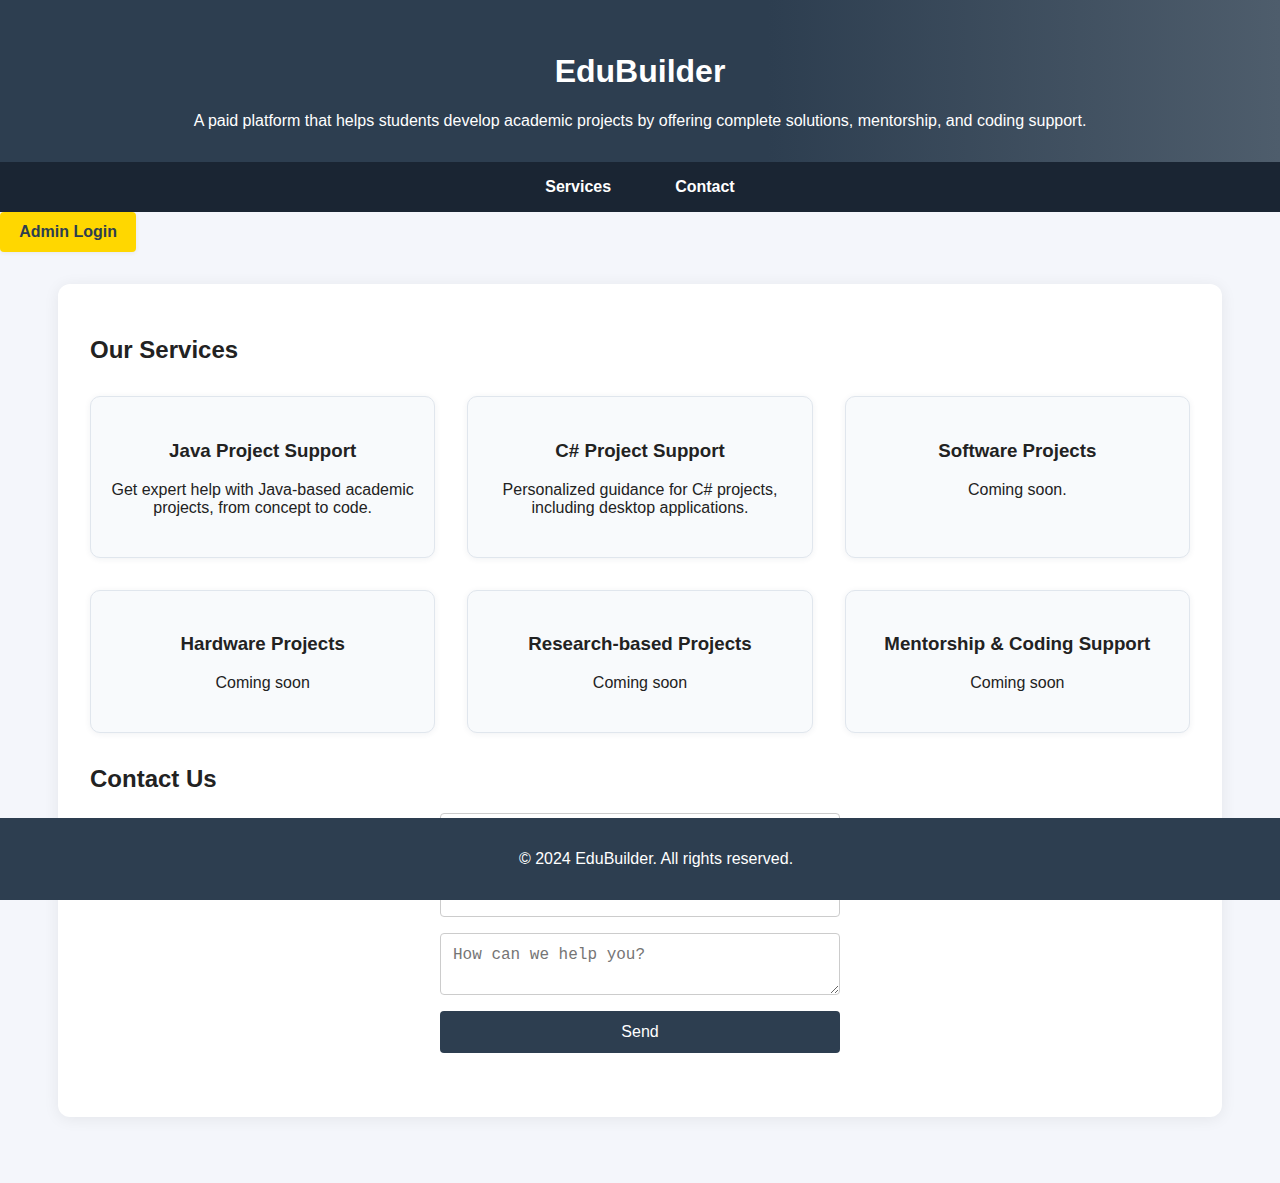
<file: frontend/index.html>
<!DOCTYPE html>
<html lang="en">
<head>
    <meta charset="UTF-8">
    <meta name="viewport" content="width=device-width, initial-scale=1.0">
    <title>EduBuilder</title>
    <link rel="stylesheet" href="style.css">
</head>
<body>
    <header>
        <h1>EduBuilder</h1>
        <p>A paid platform that helps students develop academic projects by offering complete solutions, mentorship, and coding support.</p>
    </header>
    <nav>
        <ul>
            <li><a href="#services" class="nav-link" id="services-link">Services</a></li>
            <li><a href="#contact" class="nav-link" id="contact-link">Contact</a></li>
        </ul>
        <a href="admin.html" class="admin-btn">Admin Login</a>
    </nav>
    <main>
        <section id="services">
            <h2>Our Services</h2>
            <div class="services-grid">
                <div class="service-card">
                    <h3>Java Project Support</h3>
                    <p>Get expert help with Java-based academic projects, from concept to code.</p>
                </div>
                <div class="service-card">
                    <h3>C# Project Support</h3>
                    <p>Personalized guidance for C# projects, including desktop applications.</p>
                </div>
                <div class="service-card">
                    <h3>Software Projects</h3>
                    <p>Coming soon.</p>
                </div>
                <div class="service-card">
                    <h3>Hardware Projects</h3>
                    <p>Coming soon</p>
                </div>
                <div class="service-card">
                    <h3>Research-based Projects</h3>
                    <p>Coming soon</p>
                </div>
                <div class="service-card">
                    <h3>Mentorship & Coding Support</h3>
                    <p>Coming soon</p>
                </div>
            </div>
        </section>
        <section id="contact">
            <h2>Contact Us</h2>
            <form id="contact-form">
                <input type="text" placeholder="Your Name" required>
                <input type="email" placeholder="Your Email" required>
                <textarea placeholder="How can we help you?" required></textarea>
                <button type="submit">Send</button>
            </form>
        </section>
    </main>
    <footer>
        <p>&copy; 2024 EduBuilder. All rights reserved.</p>
    </footer>
    <script src="script.js"></script>
</body>
</html>
</file>
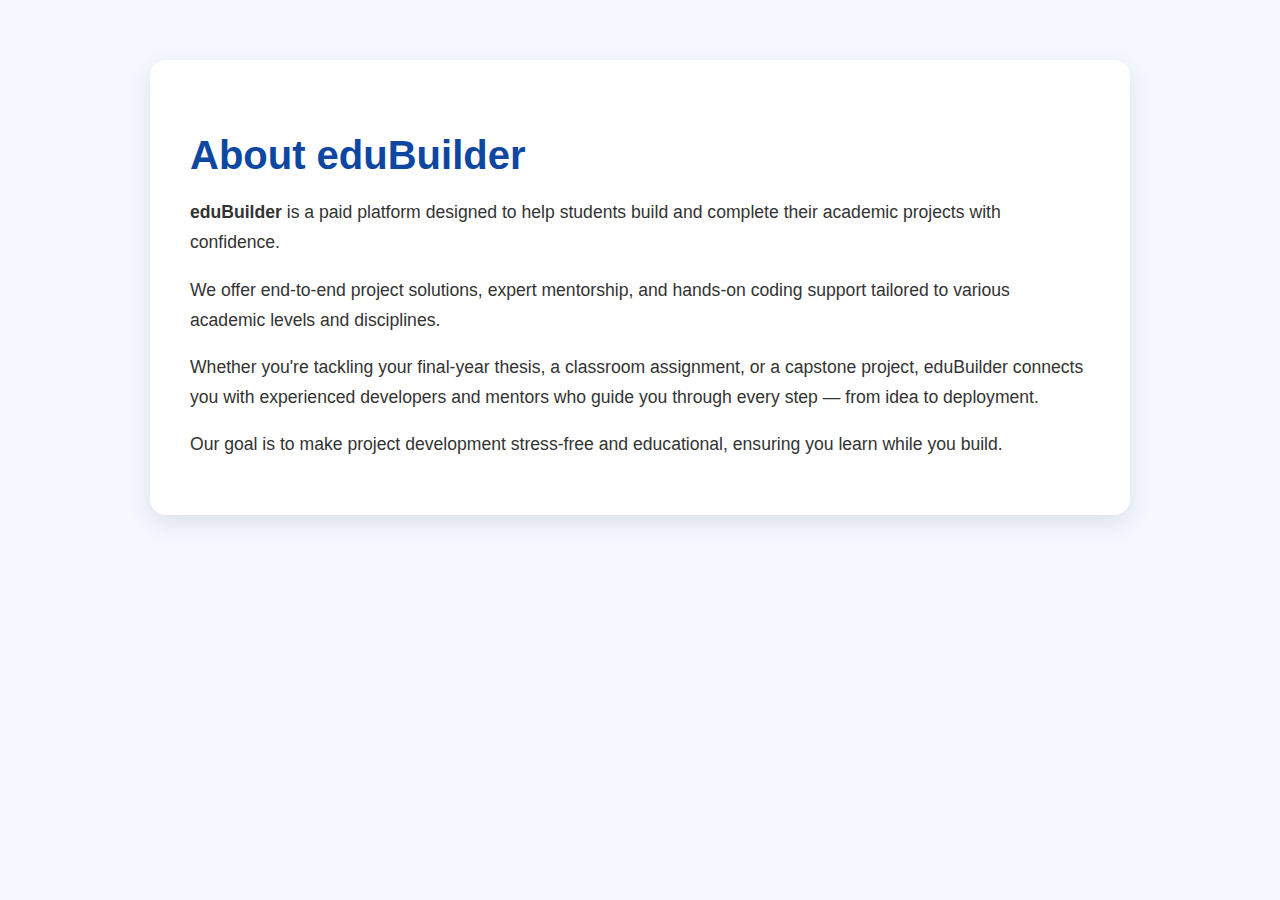
<file: frontend/about.html>
<!DOCTYPE html>
<html lang="en">
<head>
  <meta charset="UTF-8" />
  <meta name="viewport" content="width=device-width, initial-scale=1.0"/>
  <title>About eduBuilder</title>
  <style>
    body {
      font-family: 'Segoe UI', Tahoma, Geneva, Verdana, sans-serif;
      margin: 0;
      padding: 0;
      background-color: #f5f8fe;
      color: #333;
    }

    .about-section {
      max-width: 900px;
      margin: 60px auto;
      background-color: #ffffff;
      padding: 40px;
      border-radius: 16px;
      box-shadow: 0 8px 25px rgba(0, 0, 0, 0.1);
    }

    .about-section h2 {
      font-size: 2.5rem;
      margin-bottom: 20px;
      color: #0d47a1;
    }

    .about-section p {
      font-size: 1.1rem;
      line-height: 1.7;
      margin-bottom: 15px;
    }

    @media (max-width: 600px) {
      .about-section {
        padding: 25px;
      }

      .about-section h2 {
        font-size: 2rem;
      }

      .about-section p {
        font-size: 1rem;
      }
    }
  </style>
</head>
<body>

  <section class="about-section">
    <h2>About eduBuilder</h2>
    <p><strong>eduBuilder</strong> is a paid platform designed to help students build and complete their academic projects with confidence.</p>
    <p>We offer end-to-end project solutions, expert mentorship, and hands-on coding support tailored to various academic levels and disciplines.</p>
    <p>Whether you're tackling your final-year thesis, a classroom assignment, or a capstone project, eduBuilder connects you with experienced developers and mentors who guide you through every step — from idea to deployment.</p>
    <p>Our goal is to make project development stress-free and educational, ensuring you learn while you build.</p>
  </section>

</body>
</html>
</file>
<file: frontend/style.css>
body {
    font-family: 'Segoe UI', Arial, sans-serif;
    margin: 0;
    padding: 0;
    background: #f4f6fb;
    color: #222;
    min-height: 100vh;
    box-sizing: border-box;
}
header {
    background: linear-gradient(90deg, #2d3e50 60%, #4e5d6c 100%);
    color: #fff;
    padding: 2rem 1rem 1rem 1rem;
    text-align: center;
}
nav ul {
    display: flex;
    justify-content: center;
    list-style: none;
    padding: 0;
    background: #1a2533;
    margin: 0;
    flex-wrap: wrap;
}
nav ul li {
    margin: 0 1rem;
}
nav ul li a {
    color: #fff;
    text-decoration: none;
    font-weight: bold;
    padding: 1rem;
    display: block;
    transition: background 0.2s, color 0.2s;
    border-radius: 4px;
}
nav ul li a:hover, nav ul li a.active {
    background: #34495e;
    color: #ffd700;
}
.admin-btn {
    background: #ffd700;
    color: #2d3e50;
    font-weight: bold;
    padding: 0.7rem 1.2rem;
    border-radius: 4px;
    text-decoration: none;
    margin-left: auto;
    margin-right: 1.5rem;
    transition: background 0.2s, color 0.2s;
    display: inline-block;
    box-shadow: 0 1px 4px rgba(44,62,80,0.07);
}
.admin-btn:hover {
    background: #ffe066;
    color: #1a2533;
}
main {
    max-width: 1100px;
    margin: 2rem auto 4rem auto;
    background: #fff;
    padding: 2rem;
    border-radius: 12px;
    box-shadow: 0 2px 16px rgba(0,0,0,0.07);
}
.services-grid {
    display: grid;
    grid-template-columns: repeat(auto-fit, minmax(260px, 1fr));
    gap: 2rem;
    margin-top: 2rem;
}
.service-card {
    background: #f8fafc;
    border-radius: 10px;
    box-shadow: 0 1px 6px rgba(44,62,80,0.07);
    padding: 1.5rem 1rem;
    text-align: center;
    transition: transform 0.2s, box-shadow 0.2s;
    border: 1px solid #e0e6ed;
}
.service-card:hover {
    transform: translateY(-6px) scale(1.03);
    box-shadow: 0 4px 18px rgba(44,62,80,0.13);
    border-color: #bfc9d1;
}
section {
    margin-bottom: 2rem;
}
form {
    display: flex;
    flex-direction: column;
    gap: 1rem;
    max-width: 400px;
    margin: 0 auto;
}
input, textarea {
    padding: 0.75rem;
    border: 1px solid #ccc;
    border-radius: 4px;
    font-size: 1rem;
    resize: vertical;
}
button {
    background: #2d3e50;
    color: #fff;
    border: none;
    padding: 0.75rem;
    border-radius: 4px;
    font-size: 1rem;
    cursor: pointer;
    transition: background 0.2s;
}
button:hover {
    background: #1a2533;
}
footer {
    text-align: center;
    padding: 1rem;
    background: #2d3e50;
    color: #fff;
    position: fixed;
    width: 100%;
    bottom: 0;
    left: 0;
    z-index: 10;
}
#admin-dashboard-content table {
    width: 100%;
    border-collapse: collapse;
    margin-top: 1rem;
    background: #fff;
    border-radius: 8px;
    overflow: hidden;
    box-shadow: 0 1px 6px rgba(44,62,80,0.07);
}
#admin-dashboard-content th, #admin-dashboard-content td {
    padding: 0.75rem 1rem;
    border-bottom: 1px solid #e0e6ed;
    text-align: left;
}
#admin-dashboard-content th {
    background: #2d3e50;
    color: #fff;
    font-weight: bold;
}
#admin-dashboard-content tr:last-child td {
    border-bottom: none;
}
@media (max-width: 700px) {
    main {
        padding: 1rem;
    }
    .services-grid {
        gap: 1rem;
    }
    nav ul li {
        margin: 0 0.5rem;
    }
    .admin-btn {
        display: block;
        margin: 1rem auto 0 auto;
        width: max-content;
    }
    footer {
        font-size: 0.95rem;
    }
    #admin-dashboard-content table, #admin-dashboard-content th, #admin-dashboard-content td {
        font-size: 0.97rem;
        padding: 0.5rem 0.5rem;
    }
}
@media (max-width: 500px) {
    header {
        font-size: 1rem;
        padding: 1rem 0.5rem 0.5rem 0.5rem;
    }
    nav ul li a {
        padding: 0.7rem;
        font-size: 0.98rem;
    }
    .service-card {
        padding: 1rem 0.5rem;
    }
    form {
        padding: 0 0.5rem;
    }
}
html {
    scroll-behavior: smooth;
}
</file>
